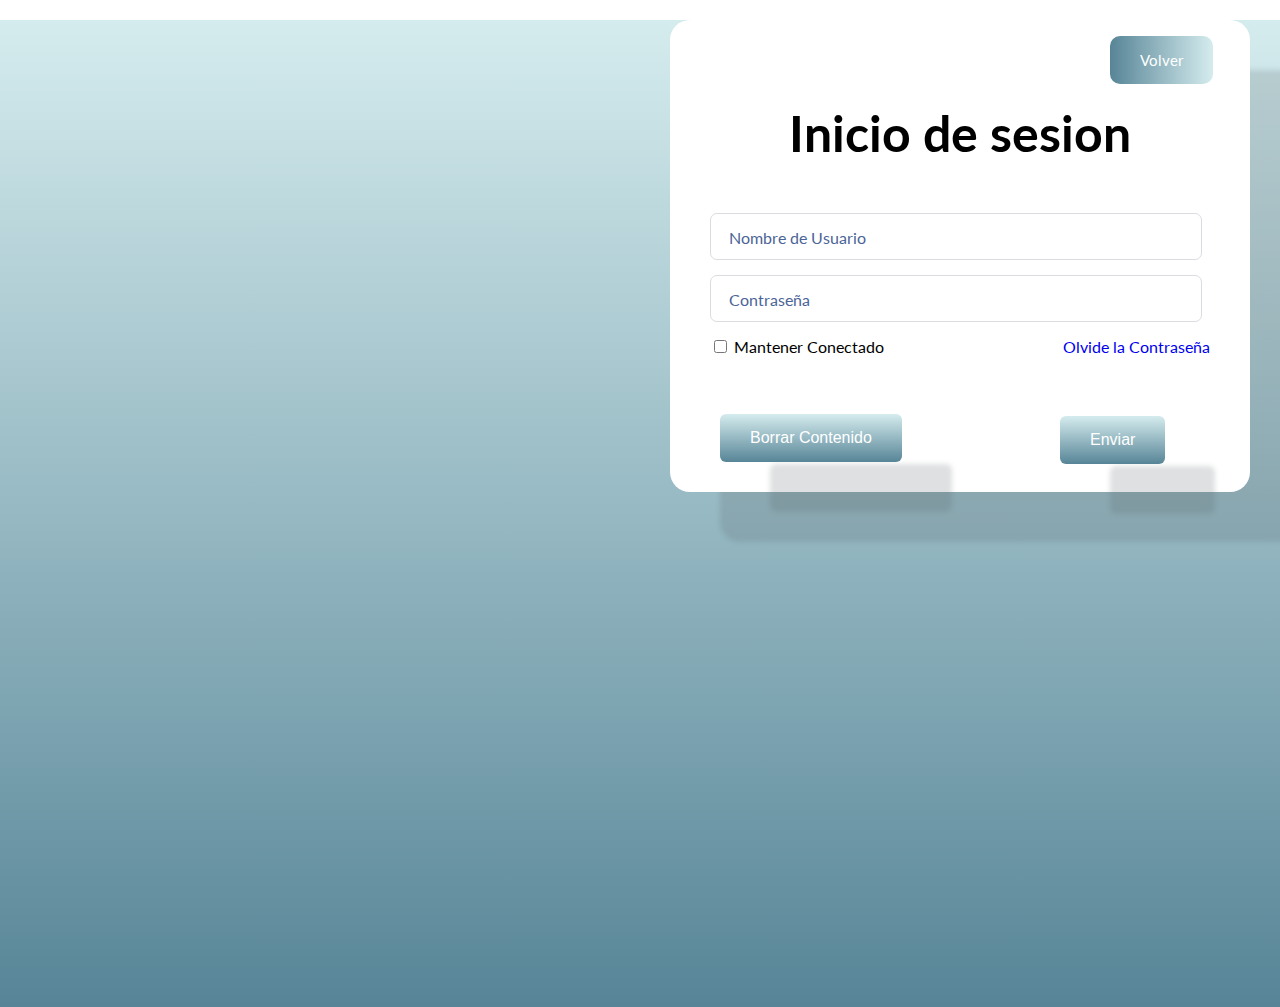
<file: login.html>
<!DOCTYPE html>
<html lang="en">
<head>
    <meta charset="UTF-8">
    <meta http-equiv="X-UA-Compatible" content="IE=edge">
    <meta name="viewport" content="width=device-width, initial-scale=1.0">
    <title>Inicio Sesión</title>
    <link rel="stylesheet" href="style.css">
    <style>
        /* Formulario de inicio de sesion */
        @import url('https://fonts.googleapis.com/css2?family=Lato&display=swap');
        body {
            box-sizing: border-box;
            margin: 0;
            padding: 0;
            background-color: rgb(255, 255, 255);
            font-family: "lato", sans-serif;
        }
        
        .signupFrm { 
            background-color: rgb(176, 211, 211);
            display: flex;
            justify-content: center;
            align-items: center;
            
        }
        .box{
            width: 1920px;
            height: 987px;
            background-image: linear-gradient(to top, rgb(87, 133, 151), rgb(213, 236, 238));
        }

        .box a{
            margin-left: 35%;
            text-decoration: none;
        }
        
        .form {
            text-align: center;
            background-color: white;
            width: 500px;
            margin: 20px auto;
            border-radius: 20px;
            padding: 30px 40px;
            box-shadow: 50px 50px 5px rgba(92, 99, 105, .2);
        }
        
        .title {
            font-size: 50px;
            margin-bottom: 50px;
        }
        
        .inputContainer {
            position: relative;
            height: 45px;
            width: 90%;
            margin-bottom: 17px;
        }
        
        .input {
            position: absolute;
            top: 0px;
            left: 0px;
            height: 100%;
            width: 100%;
            border: 1px solid #DADCE0;
            border-radius: 7px;
            font-size: 16px;
            padding: 0 20px;
            outline: none;
            background: none;
            z-index: 1;
        }
        
        
        .label {
            position: absolute;
            top: 15px;
            left: 15px;
            padding: 0 4px;
            background-color: white;
            color: #4b6497;
            font-size: 16px;
            transition: 0.5s;
            z-index: 0;
        }
            
        ::placeholder {
            color: transparent;
        }
        
        .submitBtn {
            display: block;
            margin-left: 70%;
            padding: 15px 30px;
            border: none;
            background-color: rgb(96, 170, 192);
            color: rgb(255, 255, 255);
            border-radius: 6px;
            cursor: pointer;
            font-size: 16px;
            margin-top: 12%;
            box-shadow: 50px 50px 5px rgba(92, 99, 105, .2);
            background-image: linear-gradient(to top, rgb(87, 133, 151), rgb(213, 236, 238));
        }
        
        .submitBtn:hover {
            color: rgb(255, 255, 255);
            background-color: rgb(216, 94, 94);
            transform: translateY(-2px);
        }
        
        .resetBtn{
            display: block;
            margin-left: 10px;
            padding: 15px 30px;
            border: none;
            background-color: rgb(96, 170, 192);
            color: white;
            border-radius: 6px;
            cursor: pointer;
            font-size: 16px;
            margin-top: -10%;
            box-shadow: 50px 50px 5px rgba(92, 99, 105, .2);
            background-image: linear-gradient(to top, rgb(87, 133, 151), rgb(213, 236, 238));
        }
        
        .resetBtn:hover{
            color: rgb(255, 255, 255);
            transform: translateY(-2px);
        }
        
        
        .input:focus + .label {
            top: -7px;
            left: 3px;
            z-index: 10;
            font-size: 14px;
            font-weight: 600;
            color: rgb(150, 207, 224);
        }
        
        .input:not(:placeholder-shown)+ .label {
            top: -7px;
            left: 3px;
            z-index: 10;
            font-size: 14px;
            font-weight: 600;
        }
        
        .input:focus {
            border: 2px solid rgb(90, 158, 179);
        }
        .botonx a{
            margin-left: 80%;
            border-radius: 10px;
            color: white;
            padding: 15px 30px;
            text-align: center;
            text-decoration: none;
            font-size: 15px;
            background-image: linear-gradient(to right, rgb(87, 133, 151), rgb(213, 236, 238));
        }
        .botonx a:hover{
            transform: translateY(-2px);
        }
    </style>
</head>
<body>
    
    <div class="box">
        <div class="wrapper">
            <form action="" class="form">
              <div class="botonx">
                <a href="index.html">Volver</a>
              </div>
              <h1 class="title">Inicio de sesion</h1>
              <div class="inputContainer">
                <input type="text" class="input" placeholder="a" id="name">
                <label for="" class="label" >Nombre de Usuario</label>
              </div>
              <div class="inputContainer">
                <input type="password" class="input" placeholder="a" id="pasww">
                <label for="" class="label">Contraseña</label>
              </div>     
              <div>
                <input type="checkbox" name="" id="">
                <label for="">Mantener Conectado</label>
                <a href="#">Olvide la Contraseña</a>
              </div>    
              <input type="submit" class="submitBtn" value="Enviar" onclick="nameusuario()">
              <input type="reset" class="resetBtn" value="Borrar Contenido">
            </form>
        </div>
    </div>
    <script src="back.js"></script>
</body>
</html>
</file>
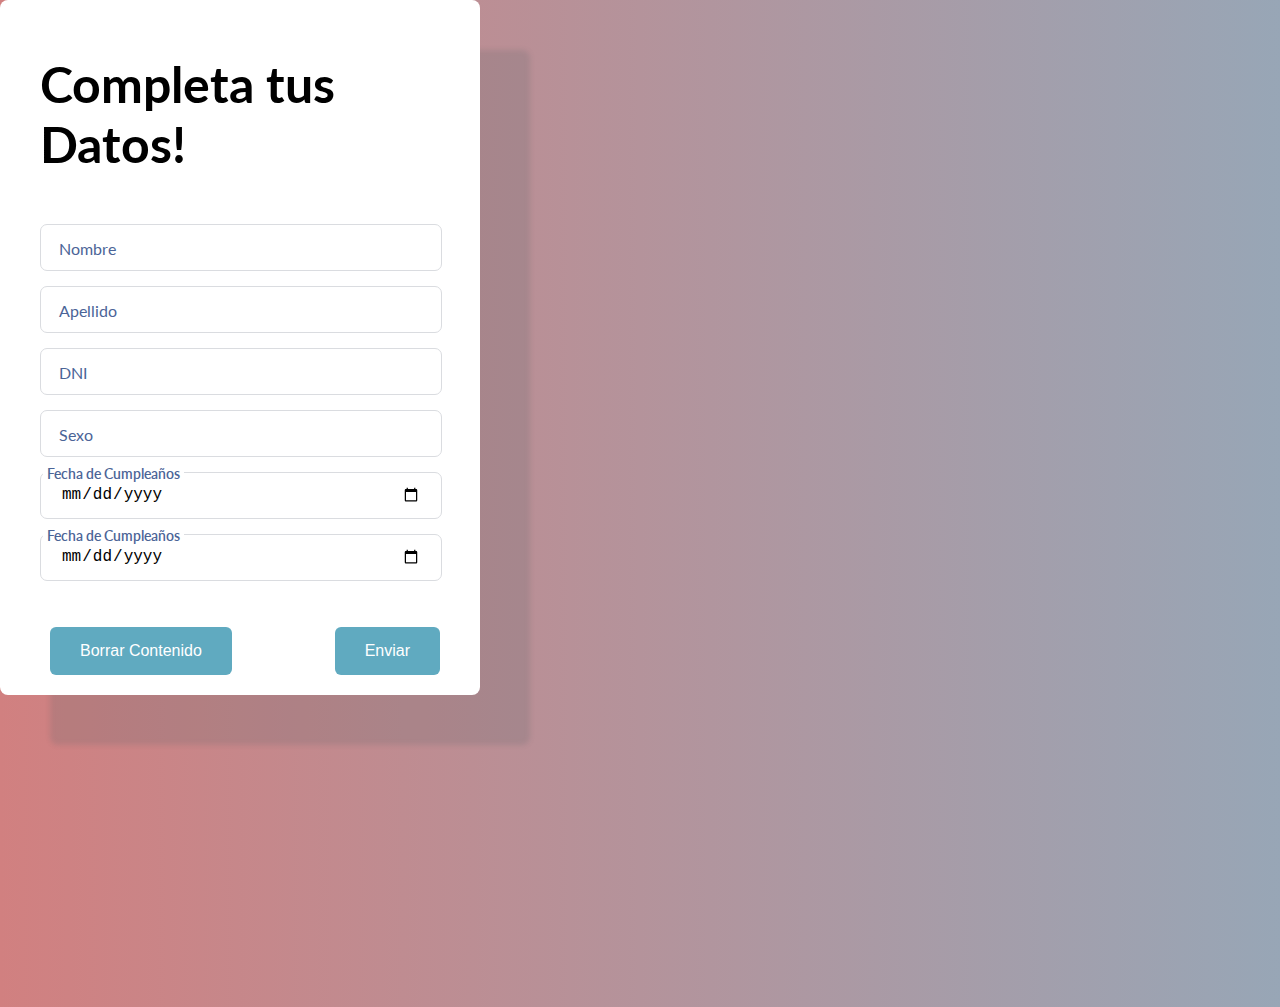
<file: logout.html>
<!DOCTYPE html>
<html lang="en">
<head>
    <meta charset="UTF-8">
    <meta http-equiv="X-UA-Compatible" content="IE=edge">
    <meta name="viewport" content="width=device-width, initial-scale=1.0">
    <title>Registro</title>
    <link rel="stylesheet" href="style.css">
    <style>
        /* Formulario de inicio de sesion */
        @import url('https://fonts.googleapis.com/css2?family=Lato&display=swap');
        body {
            box-sizing: border-box;
            margin: 0;
            padding: 0;
            background-color: rgb(255, 255, 255);
            font-family: "lato", sans-serif;
        }
        
        .signupFrm { 
            background-color: rgb(176, 211, 211);
            display: flex;
            justify-content: center;
            align-items: center;
            height: 100vh;
        }
        .box{
            width: 1920px;
            height: 1007px;
            background-image: linear-gradient(to left, rgb(123, 185, 209), rgb(209, 128, 128));
        }

        .form {
            background-color: white;
            width: 400px;
            border-radius: 8px;
            padding: 20px 40px;
            box-shadow: 50px 50px 5px rgba(92, 99, 105, .2);
        }
        
        .title {
            font-size: 50px;
            margin-bottom: 50px;
        }
        
        .inputContainer {
            position: relative;
            height: 45px;
            width: 90%;
            margin-bottom: 17px;
        }
        
        .input {
            position: absolute;
            top: 0px;
            left: 0px;
            height: 100%;
            width: 100%;
            border: 1px solid #DADCE0;
            border-radius: 7px;
            font-size: 16px;
            padding: 0 20px;
            outline: none;
            background: none;
            z-index: 1;
        }
        
        
        .label {
            position: absolute;
            top: 15px;
            left: 15px;
            padding: 0 4px;
            background-color: white;
            color: #4b6497;
            font-size: 16px;
            transition: 0.5s;
            z-index: 0;
        }
            
        ::placeholder {
            color: transparent;
        }
        
        .submitBtn {
            display: block;
            margin-left: auto;
            padding: 15px 30px;
            border: none;
            background-color: rgb(96, 170, 192);
            color: white;
            border-radius: 6px;
            cursor: pointer;
            font-size: 16px;
            margin-top: 12%;
        }
        
        .submitBtn:hover {
            background-color: rgb(216, 94, 94);
            transform: translateY(-2px);
        }
        
        .resetBtn{
            display: block;
            margin-left: 10px;
            padding: 15px 30px;
            border: none;
            background-color: rgb(96, 170, 192);
            color: white;
            border-radius: 6px;
            cursor: pointer;
            font-size: 16px;
            margin-top: -12%;
        }
        
        .resetBtn:hover{
            background-color: rgb(216, 94, 94);
            transform: translateY(-2px);
        }
        
        
        .input:focus + .label {
            top: -7px;
            left: 3px;
            z-index: 10;
            font-size: 14px;
            font-weight: 600;
            color: rgb(150, 207, 224);
        }
        
        .input:not(:placeholder-shown)+ .label {
            top: -7px;
            left: 3px;
            z-index: 10;
            font-size: 14px;
            font-weight: 600;
        }
        
        .input:focus {
            border: 2px solid rgb(90, 158, 179);
        }
    </style>
</head>
<body>
    <div class="box">
        <div class="wrapper">
            <form action="" class="form">
              <h1 class="title">Completa tus Datos!</h1>
              <div class="inputContainer">
                <input type="text" class="input" placeholder="a">
                <label for="" class="label">Nombre</label>
              </div>
              <div class="inputContainer">
                <input type="text" class="input" placeholder="a">
                <label for="" class="label">Apellido</label>
              </div>
              <div class="inputContainer">
                <input type="text" class="input" placeholder="a">
                <label for="" class="label">DNI</label>
              </div>
              <div class="inputContainer">
                <input type="text" class="input" placeholder="a">
                <label for="" class="label">Sexo</label>
              </div>
              <div class="inputContainer">
                <input type="date" class="input" placeholder="a">
                <label for="" class="label">Fecha de Cumpleaños</label>
              </div>
              <div class="inputContainer">
                <input type="date" class="input" placeholder="a">
                <label for="" class="label">Fecha de Cumpleaños</label>
              </div>          
              <input type="submit" class="submitBtn" value="Enviar">
              <input type="reset" class="resetBtn" value="Borrar Contenido">
            </form>
            </div>
    </div>
</body>
</html>
</file>
<file: style.css>
.form-control-dark {
    border-color: var(--bs-gray);
  }
  .form-control-dark:focus {
    border-color: #fff;
    box-shadow: 0 0 0 .25rem rgb(250, 250, 250);
  }
  
  .text-small {
    font-size: 85%;
  }
  
  .dropdown-toggle {
    outline: 0;
  }

  /* Carousel base class */
  .carousel {
    margin-bottom: 1rem;
  }

  /* Since positioning the image, we need to help out the caption */
  .carousel-caption {
    bottom: -15px;
    left: 0rem;
    right: auto;
    
  }
  
  /* Declare heights because of positioning of img element */
  .carousel-item {
    width: 130rem;
    height: 31rem;
    
  }
  
  
  /* MARKETING CONTENT
  -------------------------------------------------- */
  
  /* Center align the text within the three columns below the carousel */
  .marketing .col-lg-4 {
    margin-bottom: 1.5rem;
    text-align: center;
  }
  /* rtl:begin:ignore */
  .marketing .col-lg-4 p {
    margin-right: .75rem;
    margin-left: .75rem;
  }
  /* rtl:end:ignore */
  
  
  /* Featurettes
  ------------------------- */
  
  .featurette-divider {
    margin: 5rem 0; /* Space out the Bootstrap <hr> more */
  }
  
  /* Thin out the marketing headings */
  /* rtl:begin:remove */
  .featurette-heading {
    letter-spacing: -.05rem;
  }
  
  /* rtl:end:remove */
  
  /* RESPONSIVE CSS
  -------------------------------------------------- */
  
  @media (min-width: 40em) {
    /* Bump up size of carousel content */
    .carousel-caption p {
      margin-bottom: 1.25rem;
      font-size: 1.25rem;
      line-height: 1.4;
    }
  
    .featurette-heading {
      font-size: 50px;
    }
  }
  
  @media (min-width: 62em) {
    .featurette-heading {
      margin-top: 7rem;
    }
  }
  .bd-placeholder-img {
    font-size: 1.125rem;
    text-anchor: middle;
    -webkit-user-select: none;
    -moz-user-select: none;
    user-select: none;
  }
  
  @media (min-width: 768px) {
    .bd-placeholder-img-lg {
      font-size: 3.5rem;
    }
  }
  
  .b-example-divider {
    height: 3rem;
    background-color: rgba(0, 0, 0, .1);
    border: solid rgba(0, 0, 0, .15);
    border-width: 1px 0;
    box-shadow: inset 0 .5em 1.5em rgba(0, 0, 0, .1), inset 0 .125em .5em rgba(0, 0, 0, .15);
  }
  
  .b-example-vr {
    flex-shrink: 0;
    width: 1.5rem;
    height: 100vh;
  }
  
  .bi {
    vertical-align: -.125em;
    fill: currentColor;
  }
  
  .nav-scroller {
    position: relative;
    z-index: 2;
    height: 2.75rem;
    overflow-y: hidden;
  }
  
  .nav-scroller .nav {
    display: flex;
    flex-wrap: nowrap;
    padding-bottom: 1rem;
    margin-top: -1px;
    overflow-x: auto;
    text-align: center;
    white-space: nowrap;
    -webkit-overflow-scrolling: touch;
  }

  .red-social a{
    border-radius: 15%;
    display: inline-block;
    text-decoration: none;
    width: 45px;
    height: 45px;
    line-height: 45px;
    color:#fff;
    margin-right: 10px;
    background-color: #0d2033;
    text-align: center;
    transition: all 300ms ease;
  }

  .red-social a:hover{
    color: aqua;
  }
</file>
